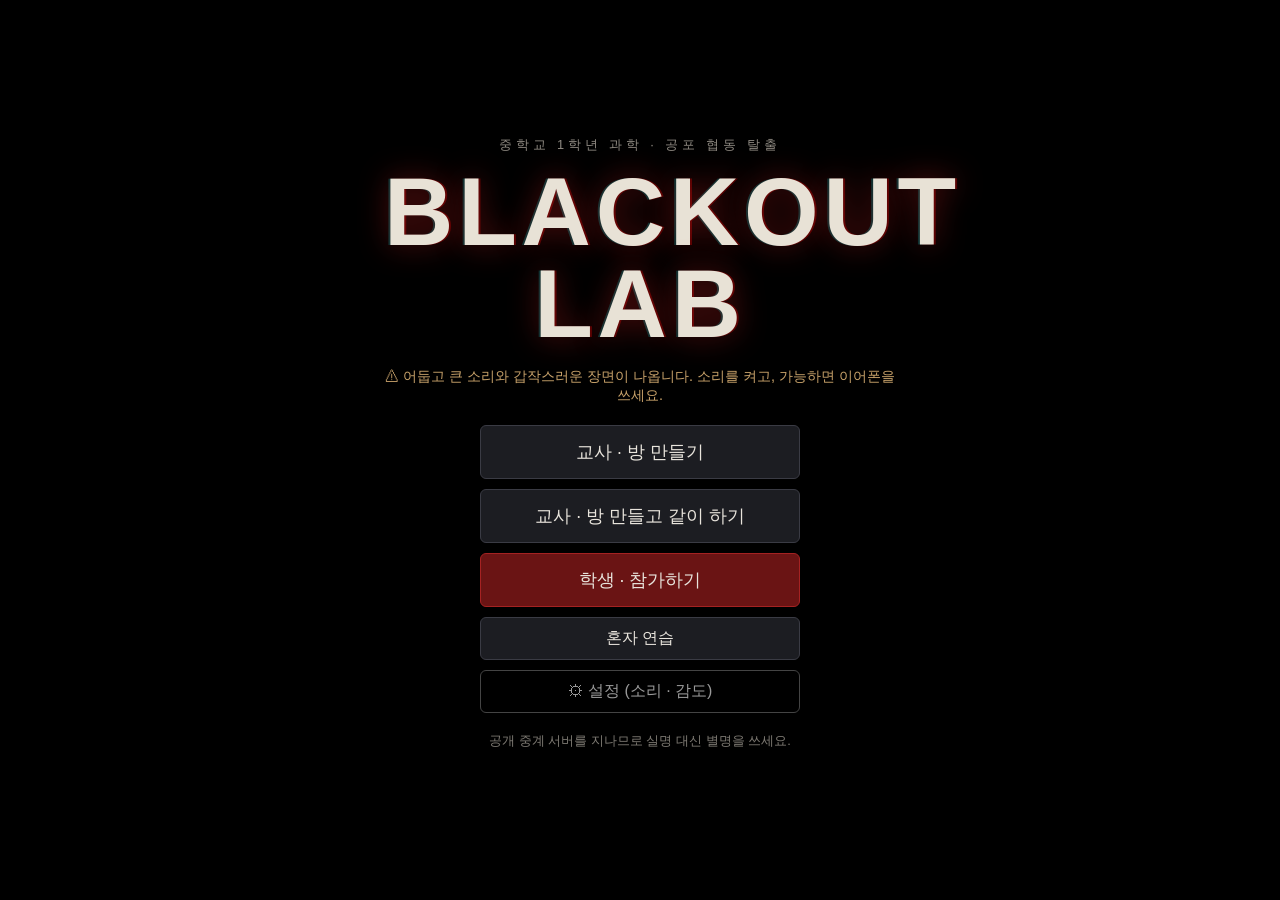
<file: index.html>
<!DOCTYPE html>
<html lang="ko">
<head>
<meta charset="utf-8">
<meta name="viewport" content="width=device-width, initial-scale=1, minimum-scale=1, maximum-scale=1, user-scalable=no, viewport-fit=cover">
<meta name="apple-mobile-web-app-capable" content="yes">
<meta name="format-detection" content="telephone=no">
<title>BLACKOUT LAB — 정전</title>
<link rel="stylesheet" href="css/style.css??v=20261118-cleanup">
</head>
<body>

<!-- 타이틀 -->
<section id="s-title" class="screen center">
  <div class="title-box">
    <div class="sub">중학교 1학년 과학 · 공포 협동 탈출</div>
    <h1 id="title-h1">BLACKOUT<br>LAB</h1>
    <p class="warn">⚠ 어둡고 큰 소리와 갑작스러운 장면이 나옵니다. 소리를 켜고, 가능하면 이어폰을 쓰세요.</p>
    <div class="btns">
      <button id="btn-resume" class="big primary" style="display:none">이전 게임 이어하기</button>
      <button id="btn-teacher" class="big">교사 · 방 만들기</button>
      <button id="btn-teacher-play" class="big">교사 · 방 만들고 같이 하기</button>
      <button id="btn-student" class="big primary">학생 · 참가하기</button>
      <button id="btn-solo">혼자 연습</button>
      <button id="btn-options-title" class="ghost">⚙ 설정 (소리 · 감도)</button>
    </div>
    <p class="muted small">공개 중계 서버를 지나므로 실명 대신 별명을 쓰세요.</p>
  </div>
</section>

<!-- 교사 로비 -->
<section id="s-host-lobby" class="screen" style="display:none">
  <div class="panel wide">
    <div class="row between">
      <div><div class="label">방 코드</div><div id="lobby-code" class="code">----</div><div class="muted small" id="lobby-url"></div></div>
      <div class="right"><div class="label">접속</div><div id="lobby-count" class="code small-code">0명</div><div id="net-status" class="muted small"></div></div>
    </div>
    <div id="lobby-teams" class="teams"></div>
    <div class="settings">
      <label>제한 시간 <input id="set-time" type="range" min="5" max="25" step="1"> <span id="set-time-v"></span>분</label>
      <label>괴물이 깨어나기까지 <input id="set-safe" type="range" min="0" max="180" step="15"> <span id="set-safe-v"></span>초</label>
      <label>괴물 수 <select id="set-monsters"><option value="1">1마리</option><option value="2">2마리 · 절반 회수 후</option></select></label>
      <label>괴물 속도 <input id="set-speed" type="range" min="0.6" max="1.4" step="0.1"> <span id="set-speed-v"></span>×</label>
      <label>탈출에 필요한 에너지 셀 <input id="set-req" type="range" min="3" max="14" step="1"> <span id="set-req-v"></span>개 / 14</label>
      <label>팀 인원 <input id="set-team" type="range" min="1" max="6" step="1"> <span id="set-team-v"></span>명</label>
      <label>지도 <select id="set-map"><option value="2">매판 새로 · 팀마다 다른 지도</option><option value="1">매판 새로 · 모든 팀 같은 지도</option><option value="0">기본 지도 고정</option></select></label>
      <label>시작 연출(격리 실패) <select id="set-intro"><option value="1">켜기</option><option value="0">끄기</option></select></label>
      <label>잡혔을 때 연출 <select id="set-scare"><option value="2">전부 (얼굴 포함)</option><option value="1">암전만</option></select></label>
    </div>
    <p id="second-hint" class="muted small"></p>
    <div class="row">
      <button id="btn-shuffle">팀 섞기</button>
      <button id="btn-start" class="primary big">시작</button>
    </div>
  </div>
</section>

<!-- 학생 로비 -->
<section id="s-client-lobby" class="screen center" style="display:none">
  <div class="panel">
    <h2>참가</h2>
    <input id="inp-name" maxlength="8" placeholder="별명 (실명 말고)">
    <input id="inp-code" maxlength="4" inputmode="numeric" placeholder="방 코드 4자리">
    <button id="btn-join" class="primary big">입장</button>
    <button id="btn-join-cancel" class="ghost" style="display:none">취소 · 다시 입력</button>
    <p id="join-msg" class="muted"></p>
    <button id="btn-lobby-audio">🔊 소리 켜기 · 시험</button>
    <p id="lobby-audio-status" class="muted small" role="status">입장 전에 소리가 들리는지 확인해 주세요.</p>
  </div>
</section>

<!-- 게임 -->
<section id="s-game" class="screen" style="display:none">
  <canvas id="game-canvas"></canvas>
  <div id="touch-zone"></div>
  <div id="stick"><div id="stick-knob"></div></div>
  <div id="hud">
    <div id="hud-top">
      <span id="hud-time">12:00</span>
      <span id="hud-fuse">부품 0/7</span>
      <span><button id="btn-to-console" style="display:none">관제</button> <button id="btn-map">지도</button> <button id="btn-mute">🔊</button> <button id="btn-options">⚙</button></span>
    </div>
    <div id="hud-noise-wrap"><div id="hud-noise"></div></div>
    <div id="hud-safe"></div>
    <div id="hud-team"></div>
  </div>
  <div id="floor-map-tabs" style="display:none"><button id="map-floor-1">1층</button><button id="map-floor-2">2층</button></div>
  <div id="toast"></div>
  <div id="lock-hint">화면을 클릭하면 마우스로 둘러봅니다 · 클릭/E 상호작용 · 우클릭/F 손전등 · M 지도 · Esc 해제</div>
  <button id="btn-act"></button>
  <button id="btn-light" class="on" title="손전등 (F)">🔦</button>
  <div id="modal" style="display:none">
    <div class="modal-box">
      <div id="modal-title" class="label"></div>
      <div id="modal-q"></div>
      <div id="modal-choices"></div>
      <div id="modal-exp"></div>
      <button id="modal-cancel" class="ghost">닫기</button>
    </div>
  </div>
</section>

<!-- 실제 호스트 응답이 끊겼을 때 표시 -->
<div id="reconnect" role="dialog" aria-modal="true" aria-labelledby="reconnect-title" style="display:none">
  <div class="panel">
    <h2 id="reconnect-title">다시 연결하는 중…</h2>
    <p role="status">같은 팀과 캐릭터로 돌아갑니다. 인터넷 연결과 선생님 화면을 확인해 주세요.</p>
    <p class="muted small">연결이 끊긴 동안에도 게임은 계속됩니다.</p>
    <div class="row">
      <button id="btn-reconnect" class="primary">다시 연결</button>
      <button id="btn-reconnect-back" class="ghost">참가 화면으로</button>
    </div>
  </div>
</div>

<!-- 설정 -->
<div id="options" style="display:none">
  <div class="panel opt-box">
    <h2>설정</h2>
    <p class="muted small">이 기기에 저장됩니다. 게임 중에도 바꿀 수 있지만 그동안 캐릭터는 멈춰 있습니다.</p>
    <p id="opt-audio-status" class="small" role="status"></p>
    <label class="opt">전체 음량 <input id="opt-vol" type="range" min="0" max="1" step="0.05"> <span id="opt-vol-v"></span></label>
    <label class="opt">배경음 (웅웅거림 · 심장박동) <input id="opt-amb" type="range" min="0" max="1" step="0.05"> <span id="opt-amb-v"></span></label>
    <div class="sound-preview">
      <label for="opt-sound-kind">효과음 미리듣기</label>
      <select id="opt-sound-kind"><option value="monster">괴물 울음</option><option value="approach">괴물 접근 · 왼쪽에서 오른쪽</option><option value="capture">잡혔을 때</option><option value="researcher">연구원 비명</option></select>
      <button id="opt-sound-preview">선택한 소리 듣기</button>
      <span id="opt-sound-status" class="small" role="status"></span>
    </div>
    <p class="small"><a href="audio/credits.html" target="_blank" rel="noopener">음원 출처 · 라이선스</a></p>
    <label class="opt">마우스 감도 <input id="opt-mouse" type="range" min="0.2" max="3" step="0.1"> <span id="opt-mouse-v"></span></label>
    <label class="opt">터치 회전 감도 (폰 · 패드) <input id="opt-touch" type="range" min="0.2" max="3" step="0.1"> <span id="opt-touch-v"></span></label>
    <label class="opt check"><input id="opt-invert" type="checkbox"> 마우스 위아래 반전</label>
    <label class="opt check"><input id="opt-vib" type="checkbox"> 진동 (폰)</label>
    <label class="opt">화질 (끊기면 낮추기) <select id="opt-quality"><option value="auto">자동</option><option value="high">높음</option><option value="mid">보통</option><option value="low">낮음</option></select></label>
    <div class="row">
      <button id="opt-test">소리 켜기 · 시험</button>
      <button id="opt-repair">소리 복구</button>
      <button id="opt-reset" class="ghost">기본값</button>
      <button id="opt-close" class="primary">닫기</button>
    </div>
    <p class="muted small">시험음도 들리지 않으면 기기 음량·무음 모드·블루투스 출력을 확인해 주세요. 계속 조용하면 ‘소리 복구’를 눌러 주세요.</p>
  </div>
</div>

<!-- 교사 관제 -->
<section id="s-host-console" class="screen" style="display:none">
  <div id="console-top">
    <span>관제실 · 방 <b id="console-code"></b> · 지도 <b id="console-map"></b></span>
    <span id="console-net" class="muted small"></span>
    <button id="btn-to-game" style="display:none">내 게임 화면</button>
    <button id="btn-showmon">괴물 위치 숨기기</button>
    <button id="btn-hidden">숨은 학생 꺼내기</button>
    <button id="btn-host-end" class="danger">게임 종료</button>
  </div>
  <div id="host-floors"><button id="host-floor-1" class="primary">1층</button><button id="host-floor-2">2층</button></div>
  <canvas id="host-canvas"></canvas>
  <div id="hidden-panel" style="display:none"></div>
  <div id="host-log"></div>
</section>

<!-- 결과 -->
<section id="s-end" class="screen" style="display:none">
  <div class="panel wide results">
    <h2 id="end-title"></h2>
    <div id="end-body"></div>
    <button id="btn-end-back" class="big">처음으로</button>
  </div>
</section>

<script src="lib/mqtt.min.js"></script>
<script src="lib/peerjs.min.js"></script>
<script src="js/questions.js"></script>
<script src="js/props.js"></script>
<script src="js/map.js??v=20261118-cleanup"></script>
<script src="js/mapgen.js"></script>
<script src="js/floors.js??v=20261118-cleanup"></script>
<script src="js/net.js??v=20261118-cleanup"></script>
<script src="js/soundbank.js??v=20261118-cleanup"></script>
<script src="js/audio.js??v=20261118-cleanup"></script>
<script src="js/options.js??v=20261118-cleanup"></script>
<script src="js/propart.js"></script>
<script src="js/assets.js"></script>
<script src="js/fps.js??v=20261118-cleanup"></script>
<script src="js/hand.js"></script>
<script src="js/sim.js??v=20261118-cleanup"></script>
<script src="js/client.js??v=20261118-cleanup"></script>
<script src="js/host.js??v=20261118-cleanup"></script>
<script src="js/main.js??v=20261118-cleanup"></script>
</body>
</html>
</file>
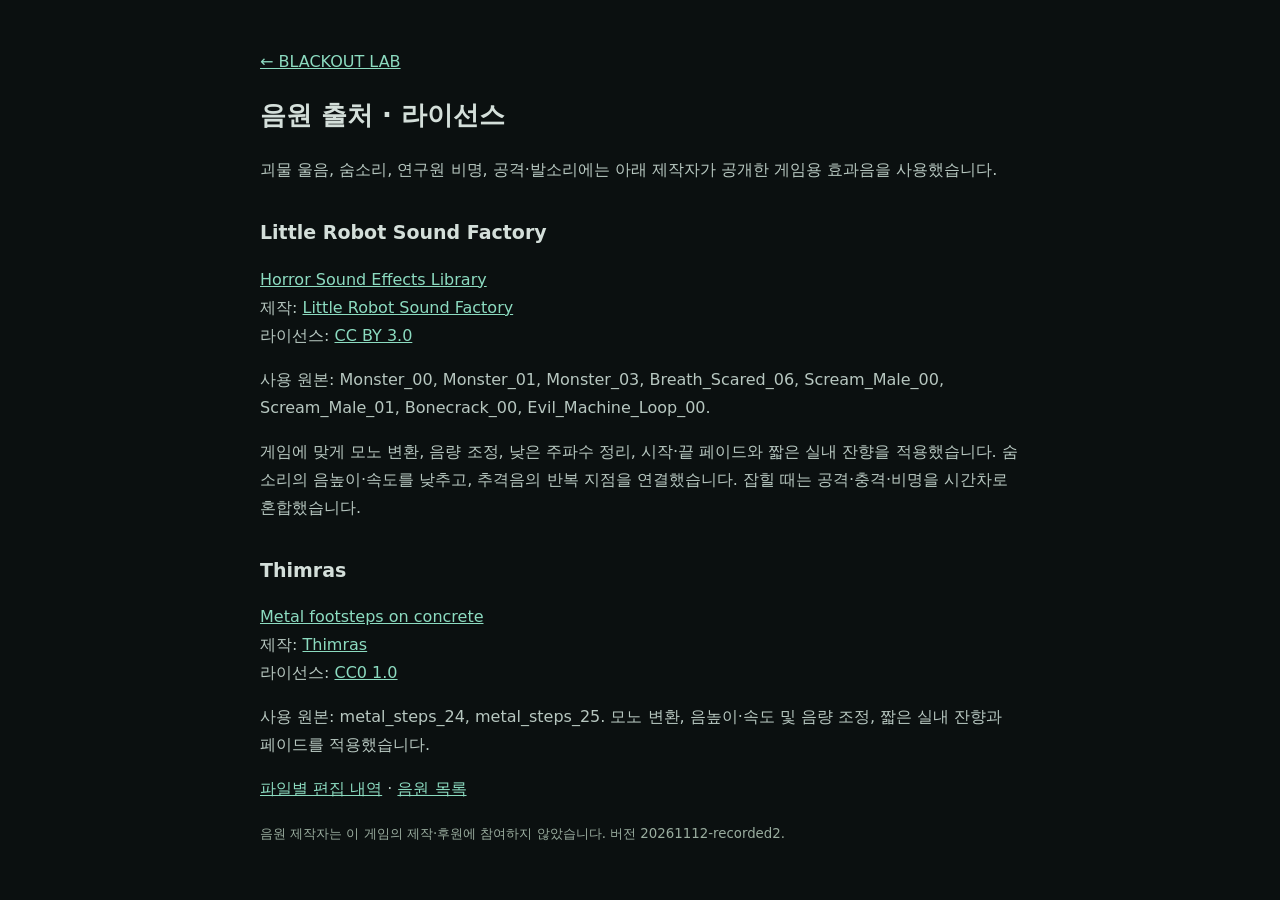
<file: audio/credits.html>
<!doctype html>
<html lang="ko"><head><meta charset="utf-8"><meta name="viewport" content="width=device-width,initial-scale=1"><title>음원 출처 · BLACKOUT LAB</title>
<style>body{margin:0;background:#0b1010;color:#d4dfda;font:16px/1.75 system-ui,sans-serif}main{max-width:760px;margin:48px auto;padding:0 24px}h1{font-size:26px}h2{font-size:19px;margin-top:32px}a{color:#8cdbc0}p{color:#b7c7c0}small{color:#9aad9f}</style></head><body><main>
<a href="../">← BLACKOUT LAB</a><h1>음원 출처 · 라이선스</h1>
<p>괴물 울음, 숨소리, 연구원 비명, 공격·발소리에는 아래 제작자가 공개한 게임용 효과음을 사용했습니다.</p>
<h2>Little Robot Sound Factory</h2>
<p><a href="https://opengameart.org/content/horror-sound-effects-library">Horror Sound Effects Library</a><br>
제작: <a href="http://www.littlerobotsoundfactory.com">Little Robot Sound Factory</a><br>
라이선스: <a href="https://creativecommons.org/licenses/by/3.0/">CC BY 3.0</a></p>
<p>사용 원본: Monster_00, Monster_01, Monster_03, Breath_Scared_06, Scream_Male_00, Scream_Male_01, Bonecrack_00, Evil_Machine_Loop_00.</p>
<p>게임에 맞게 모노 변환, 음량 조정, 낮은 주파수 정리, 시작·끝 페이드와 짧은 실내 잔향을 적용했습니다. 숨소리의 음높이·속도를 낮추고, 추격음의 반복 지점을 연결했습니다. 잡힐 때는 공격·충격·비명을 시간차로 혼합했습니다.</p>
<h2>Thimras</h2>
<p><a href="https://opengameart.org/content/metal-footsteps-on-concrete">Metal footsteps on concrete</a><br>
제작: <a href="https://opengameart.org/users/thimras">Thimras</a><br>
라이선스: <a href="https://creativecommons.org/publicdomain/zero/1.0/">CC0 1.0</a></p>
<p>사용 원본: metal_steps_24, metal_steps_25. 모노 변환, 음높이·속도 및 음량 조정, 짧은 실내 잔향과 페이드를 적용했습니다.</p>
<p><a href="CREDITS.md">파일별 편집 내역</a> · <a href="manifest.json">음원 목록</a></p>
<small>음원 제작자는 이 게임의 제작·후원에 참여하지 않았습니다. 버전 20261112-recorded2.</small>
</main></body></html>
</file>
<file: css/style.css>
* { box-sizing: border-box; -webkit-tap-highlight-color: transparent; }
html, body { margin: 0; height: 100%; background: #000; color: #d8d4cc; font-family: "Apple SD Gothic Neo", "Noto Sans KR", "Malgun Gothic", sans-serif; overscroll-behavior: none;
  touch-action: manipulation; -webkit-text-size-adjust: 100%; text-size-adjust: 100%; -webkit-tap-highlight-color: transparent; }
button, .screen { -webkit-user-select: none; user-select: none; -webkit-touch-callout: none; }
#s-game, #s-game * { touch-action: none; }

body { overflow: hidden; }
.screen { position: fixed; inset: 0; overflow: auto; }
.center { display: flex; align-items: center; justify-content: center; }
button { font: inherit; color: #e8e4dc; background: #1c1d22; border: 1px solid #3a3b44; padding: 10px 16px; border-radius: 6px; cursor: pointer; }
button:hover { background: #26272e; }
button.big { padding: 14px 22px; font-size: 1.1rem; }
button.primary { background: #6a1414; border-color: #a52222; }
button.primary:hover { background: #8a1a1a; }
button.danger { background: #3a1010; border-color: #7a2020; }
button.ghost { background: transparent; border-color: #444; color: #999; }
button:disabled { opacity: 0.5; cursor: default; }
input, select { font: inherit; background: #0d0e11; color: #eee; border: 1px solid #3a3b44; padding: 10px 12px; border-radius: 6px; width: 100%; margin: 6px 0; }
.muted { color: #7e7a73; } .small { font-size: 0.8rem; } .right { text-align: right; }
.label { font-size: 0.75rem; letter-spacing: 0.15em; color: #8f8a82; text-transform: uppercase; }
.row { display: flex; gap: 12px; align-items: center; flex-wrap: wrap; margin-top: 14px; }
.row.between { justify-content: space-between; }
.panel { background: #0b0c0f; border: 1px solid #23242b; border-radius: 10px; padding: 22px; width: min(92vw, 420px); margin: 20px auto; }
.panel.wide { width: min(96vw, 900px); }
.code { font-size: 3rem; font-weight: 800; letter-spacing: 0.2em; color: #ff4a4a; font-family: ui-monospace, monospace; }
.code.small-code { font-size: 1.6rem; letter-spacing: 0; color: #ddd; }
.teams { display: grid; grid-template-columns: repeat(auto-fill, minmax(260px, 1fr)); gap: 8px; margin: 16px 0; }
.team { background: #15161b; border: 1px solid #2a2b33; border-radius: 6px; padding: 10px; }
.settings { display: grid; grid-template-columns: repeat(auto-fill, minmax(260px, 1fr)); gap: 10px 20px; margin: 10px 0; }
.settings label { font-size: 0.9rem; display: flex; align-items: center; gap: 8px; }
.settings input[type=range] { flex: 1; margin: 0; padding: 0; }
.settings select { width: auto; margin: 0; }

/* 타이틀 */
.title-box { text-align: center; padding: 24px; max-width: 560px; }
.title-box .sub { color: #8f8a82; letter-spacing: 0.3em; font-size: 0.8rem; }
#title-h1 { font-size: clamp(3rem, 12vw, 6rem); line-height: 0.95; margin: 12px 0 18px; color: #e8e2d6; text-shadow: 0 0 30px rgba(255,40,40,0.35), 2px 0 0 rgba(255,0,0,0.3), -2px 0 0 rgba(0,255,255,0.2); letter-spacing: 0.05em; }
.warn { color: #c8a26a; font-size: 0.9rem; }
.btns { display: flex; flex-direction: column; gap: 10px; margin: 20px auto; width: min(100%, 320px); }

/* 게임 */
#game-canvas { position: absolute; inset: 0; width: 100%; height: 100%; display: block; }
#touch-zone { position: absolute; inset: 0; touch-action: none; }
#stick { position: absolute; display: none; width: 120px; height: 120px; border-radius: 50%; border: 2px solid rgba(255,255,255,0.25); pointer-events: none; }
#stick-knob { position: absolute; left: 35px; top: 35px; width: 50px; height: 50px; border-radius: 50%; background: rgba(255,255,255,0.35); }
#hud { position: absolute; left: 0; right: 0; top: 0; padding: max(8px, env(safe-area-inset-top)) 12px 0; pointer-events: none; font-size: 0.95rem; }
#hud-top { display: flex; justify-content: space-between; align-items: center; gap: 12px; }
#hud-time { font-family: ui-monospace, monospace; font-size: 1.3rem; color: #ff5a5a; text-shadow: 0 0 8px rgba(255,0,0,0.6); }
#hud-fuse { color: #ddd; }
#btn-mute, #btn-map, #btn-options, #btn-to-console { pointer-events: auto; padding: 4px 8px; background: rgba(0,0,0,0.5); }
#lock-hint { position: absolute; left: 50%; bottom: 18px; transform: translateX(-50%); padding: 6px 12px; border-radius: 6px; background: rgba(0,0,0,0.6); color: #cfc8bc; font-size: 0.85rem; pointer-events: none; white-space: nowrap; display: none; }
#hud-noise-wrap { height: 4px; background: rgba(255,255,255,0.08); margin-top: 6px; border-radius: 2px; overflow: hidden; }
#hud-noise { height: 100%; width: 0; background: linear-gradient(90deg, #5a0000, #ff2020); transition: width 0.3s; }
#hud-safe { color: #8f8a82; font-size: 0.8rem; margin-top: 4px; }
#hud-team { margin-top: 4px; font-size: 0.8rem; display: flex; gap: 10px; flex-wrap: wrap; }
#hud-team .dn { opacity: 0.5; text-decoration: line-through; } #hud-team .esc { opacity: 0.6; }
#toast { position: absolute; left: 50%; top: 28%; transform: translateX(-50%); width: 88%; text-align: center; color: #e8e2d6; font-size: 1.05rem; text-shadow: 0 0 10px #000, 0 0 2px #000; pointer-events: none; transition: opacity 0.4s; }
#btn-act { position: absolute; right: max(18px, env(safe-area-inset-right)); bottom: max(28px, env(safe-area-inset-bottom)); width: 112px; height: 112px; border-radius: 50%; background: rgba(40,40,48,0.5); border: 2px solid rgba(255,255,255,0.15); color: #fff; font-size: 1rem; font-weight: 700; opacity: 0.35; touch-action: none; user-select: none; }
#btn-light { position: absolute; right: max(32px, calc(env(safe-area-inset-right) + 14px)); bottom: max(152px, calc(env(safe-area-inset-bottom) + 124px)); width: 76px; height: 76px; border-radius: 50%; font-size: 1.7rem; padding: 0; background: rgba(20,20,24,0.7); border: 2px solid rgba(255,255,255,0.15); opacity: 0.55; touch-action: none; user-select: none; }
body.pc #btn-light, body.pc #stick { display: none; }
body.pc #btn-act { left: 50%; right: auto; bottom: 64px; transform: translateX(-50%); width: auto; height: auto; padding: 8px 16px; border-radius: 8px; font-size: 0.95rem; box-shadow: none; pointer-events: none; }
body.pc #btn-act:not(.on) { display: none; }
#btn-light.on { opacity: 1; border-color: #ffd98a; box-shadow: 0 0 18px rgba(255,220,130,0.45); }
#btn-act.on { opacity: 1; background: rgba(120,20,20,0.75); border-color: #ff4a4a; box-shadow: 0 0 24px rgba(255,40,40,0.4); }
#modal { position: absolute; inset: 0; display: flex; align-items: center; justify-content: center; background: rgba(0,0,0,0.75); padding: 16px; }
.modal-box { width: min(100%, 520px); background: #0b0c0f; border: 1px solid #5a1414; border-radius: 10px; padding: 18px; box-shadow: 0 0 40px rgba(255,0,0,0.15); }
#modal-q { font-size: 1.1rem; margin: 10px 0 14px; line-height: 1.45; color: #f0ebe2; }
#modal-choices { display: grid; gap: 8px; }
#modal-choices button { text-align: left; padding: 12px 14px; font-size: 1rem; }
#modal-choices button.picked { border-color: #ccc; }
#modal-choices button.correct { background: #10351a; border-color: #58ff7a; }
#modal-choices button.wrong { background: #3a1010; border-color: #ff4a4a; }
#modal-exp { margin: 12px 0 6px; color: #c8bfae; font-size: 0.95rem; min-height: 1.2em; }

/* 설정 */
#reconnect { position: fixed; inset: 0; z-index: 60; display: flex; align-items: center; justify-content: center; background: rgba(0,0,0,0.86); padding: 12px; }
#reconnect .panel { margin: 0; max-height: 90vh; overflow: auto; }
#reconnect h2 { color: #ffd27e; }
#reconnect p { line-height: 1.5; }
#options { position: fixed; inset: 0; z-index: 50; display: flex; align-items: center; justify-content: center; background: rgba(0,0,0,0.75); padding: 12px; }
.opt-box { width: min(94vw, 480px); max-height: 92vh; overflow: auto; margin: 0; }
.opt-box h2 { margin: 0 0 4px; }
label.opt { display: grid; grid-template-columns: 1fr 64px; align-items: center; gap: 4px 10px; margin: 14px 0; font-size: 0.95rem; }
label.opt input[type=range] { grid-column: 1 / 2; width: 100%; margin: 0; padding: 0; height: 28px; }
label.opt span { grid-column: 2; grid-row: 2; text-align: right; color: #ffd27e; font-family: ui-monospace, monospace; }
label.opt.check { display: flex; gap: 10px; }
label.opt.check input { width: 22px; height: 22px; margin: 0; }

/* 관제 */
#console-top { position: absolute; top: 0; left: 0; right: 0; height: 44px; display: flex; align-items: center; justify-content: space-between; padding: 0 14px; background: #0b0c0f; border-bottom: 1px solid #23242b; }
#host-canvas { position: absolute; top: 44px; left: 0; right: 300px; bottom: 0; width: calc(100% - 300px); height: calc(100% - 44px); display: block; }
#host-log { position: absolute; top: 44px; right: 0; width: 300px; bottom: 0; overflow: auto; background: #0b0c0f; border-left: 1px solid #23242b; padding: 10px; font-size: 0.85rem; line-height: 1.6; }
@media (max-width: 800px) { #host-canvas { right: 0; width: 100%; height: 60%; } #host-log { top: auto; bottom: 0; width: 100%; height: 40%; border-left: 0; border-top: 1px solid #23242b; } }

/* 결과 */
.results h2 { color: #ff5a5a; }
.results .big { font-size: 1.3rem; }
.results table { width: 100%; border-collapse: collapse; font-size: 0.9rem; margin: 8px 0 16px; }
.results th, .results td { border-bottom: 1px solid #23242b; padding: 8px 6px; text-align: left; vertical-align: top; }
.results th { color: #8f8a82; font-weight: 600; }
.results td.bad { color: #ff7a7a; }
.res-team { margin-bottom: 20px; }

/* iOS: 입력칸 글자가 16px보다 작으면 누를 때 자동 확대된다 — 맨 끝에서 강제 */
input, select, textarea { font-size: 16px !important; }
input[type=range], input[type=checkbox] { accent-color: #b52222; }

/* 층 선택 */
#floor-map-tabs { position:absolute; top:58px; left:50%; transform:translateX(-50%); z-index:10; gap:8px; }
#floor-map-tabs button { padding:7px 22px; background:#16201e; border-color:#608774; }
#floor-map-tabs button.primary { background:#315747; color:#e6fff2; }
#host-floors { position:absolute; top:48px; left:12px; display:flex; gap:6px; z-index:2; }
#host-floors button { padding:5px 18px; }
#host-canvas { top:90px; height:calc(100% - 90px); }
@media(max-width:800px){#host-canvas{height:calc(60% - 46px);}}

.settings label { min-width:0; white-space:nowrap; }
.settings select { min-width:0; flex:1; }

.team-list { display: flex; flex-wrap: wrap; gap: 6px; margin-top: 6px; }
.team .mem { display: inline-flex; align-items: center; gap: 4px; background: #1d1f26; border: 1px solid #2f313b; border-radius: 4px; padding: 3px 4px 3px 8px; font-size: 14px; }
.team .mem select { background: #101116; color: #ddd; border: 1px solid #3a3c46; border-radius: 3px; font-size: 16px; padding: 1px 2px; }

.team .mem .nm { white-space: nowrap; font-weight: 600; }
.team .mem .kick { white-space: nowrap; background: #3a1416; color: #ffb0b0; border: 1px solid #6a2a2e; border-radius: 3px; font-size: 13px; padding: 2px 6px; cursor: pointer; }
.team .team-list { display: flex; flex-direction: column; gap: 4px; align-items: flex-start; }
#hidden-panel { position: absolute; top: 44px; right: 300px; width: 320px; max-height: 60%; overflow: auto; background: rgba(11,12,15,0.96); border: 1px solid #2f313b; padding: 10px 12px; z-index: 5; font-size: 14px; }
#hidden-panel .hp-head { display: flex; gap: 6px; align-items: center; margin-bottom: 8px; } #hidden-panel .hp-head b { margin-right: auto; }
#hidden-panel .hp-row { display: flex; justify-content: space-between; align-items: center; padding: 4px 0; border-top: 1px solid #23242b; }
@media (max-width: 800px) { #hidden-panel { right: 0; width: 100%; } }
@media (max-width: 800px) { #btn-showmon.on { background: #5a1a1e; color: #ffd0d0; border-color: #a33; }
</file>
